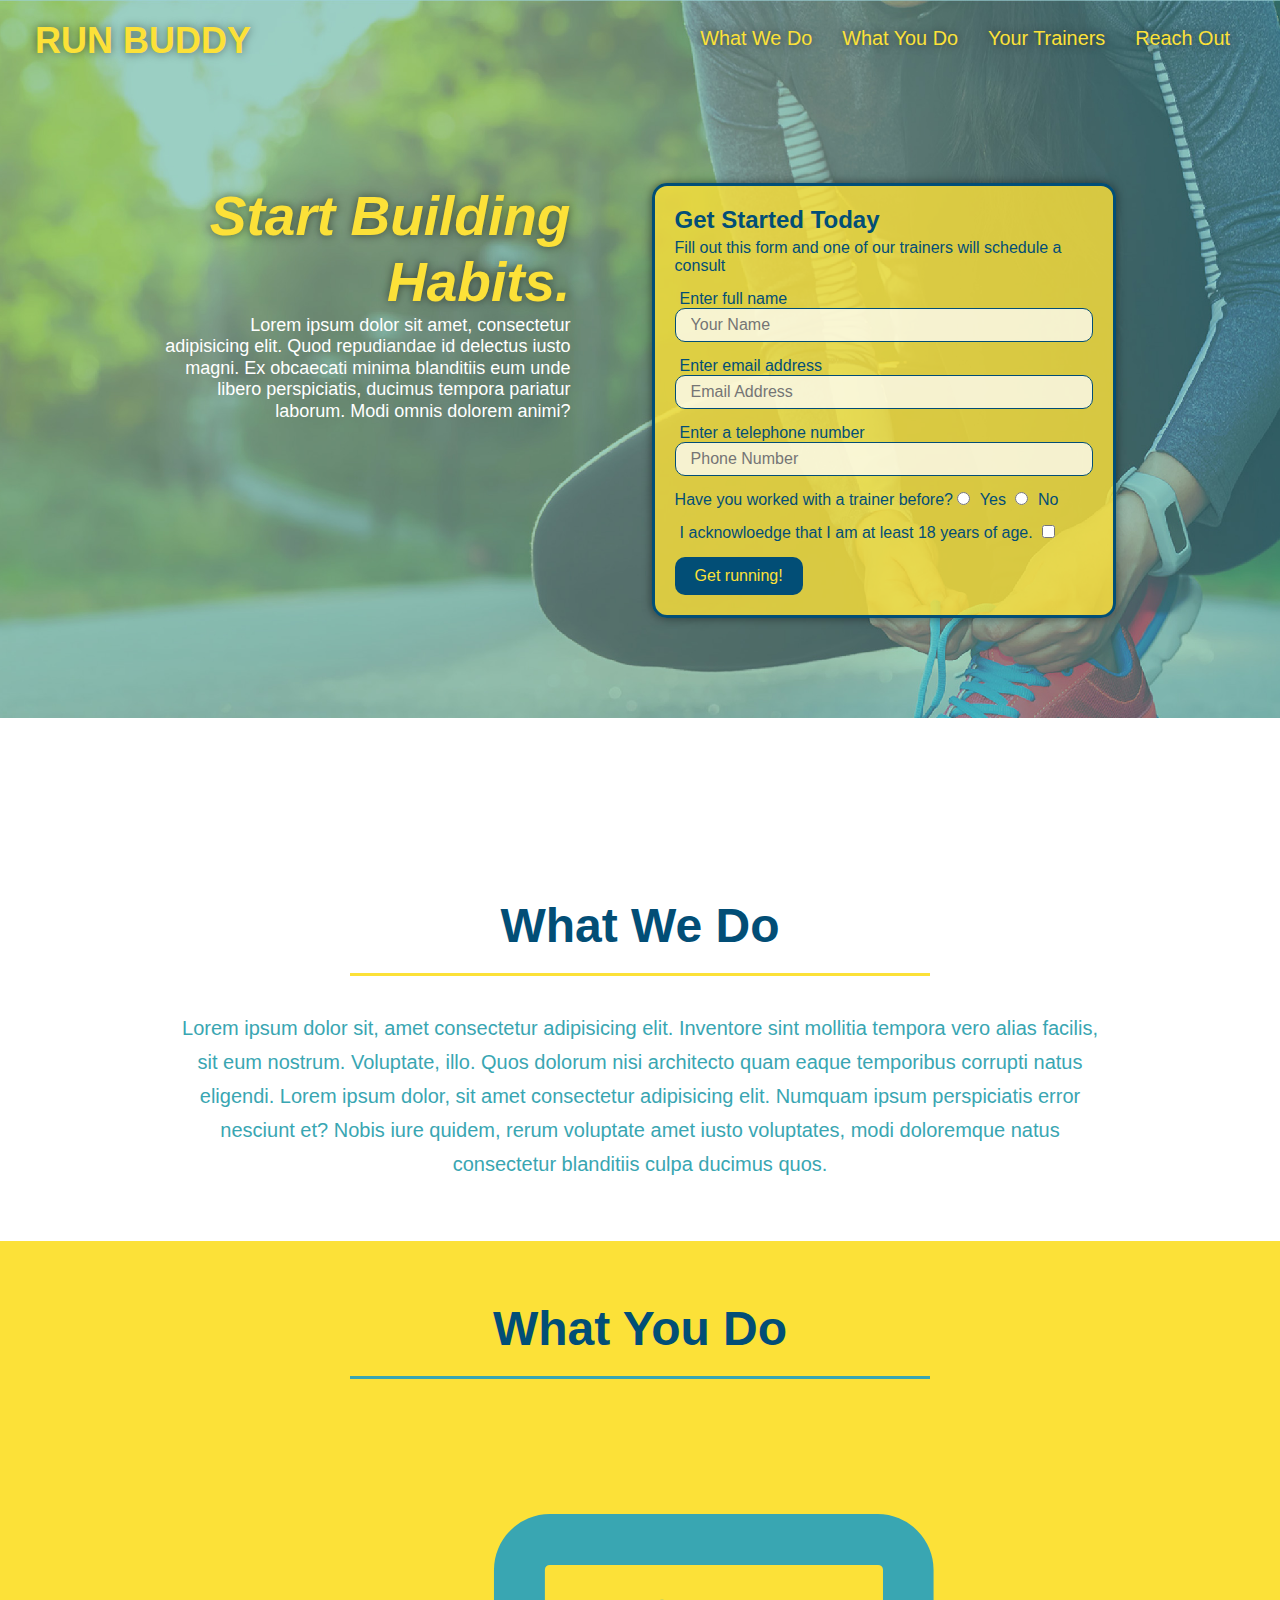
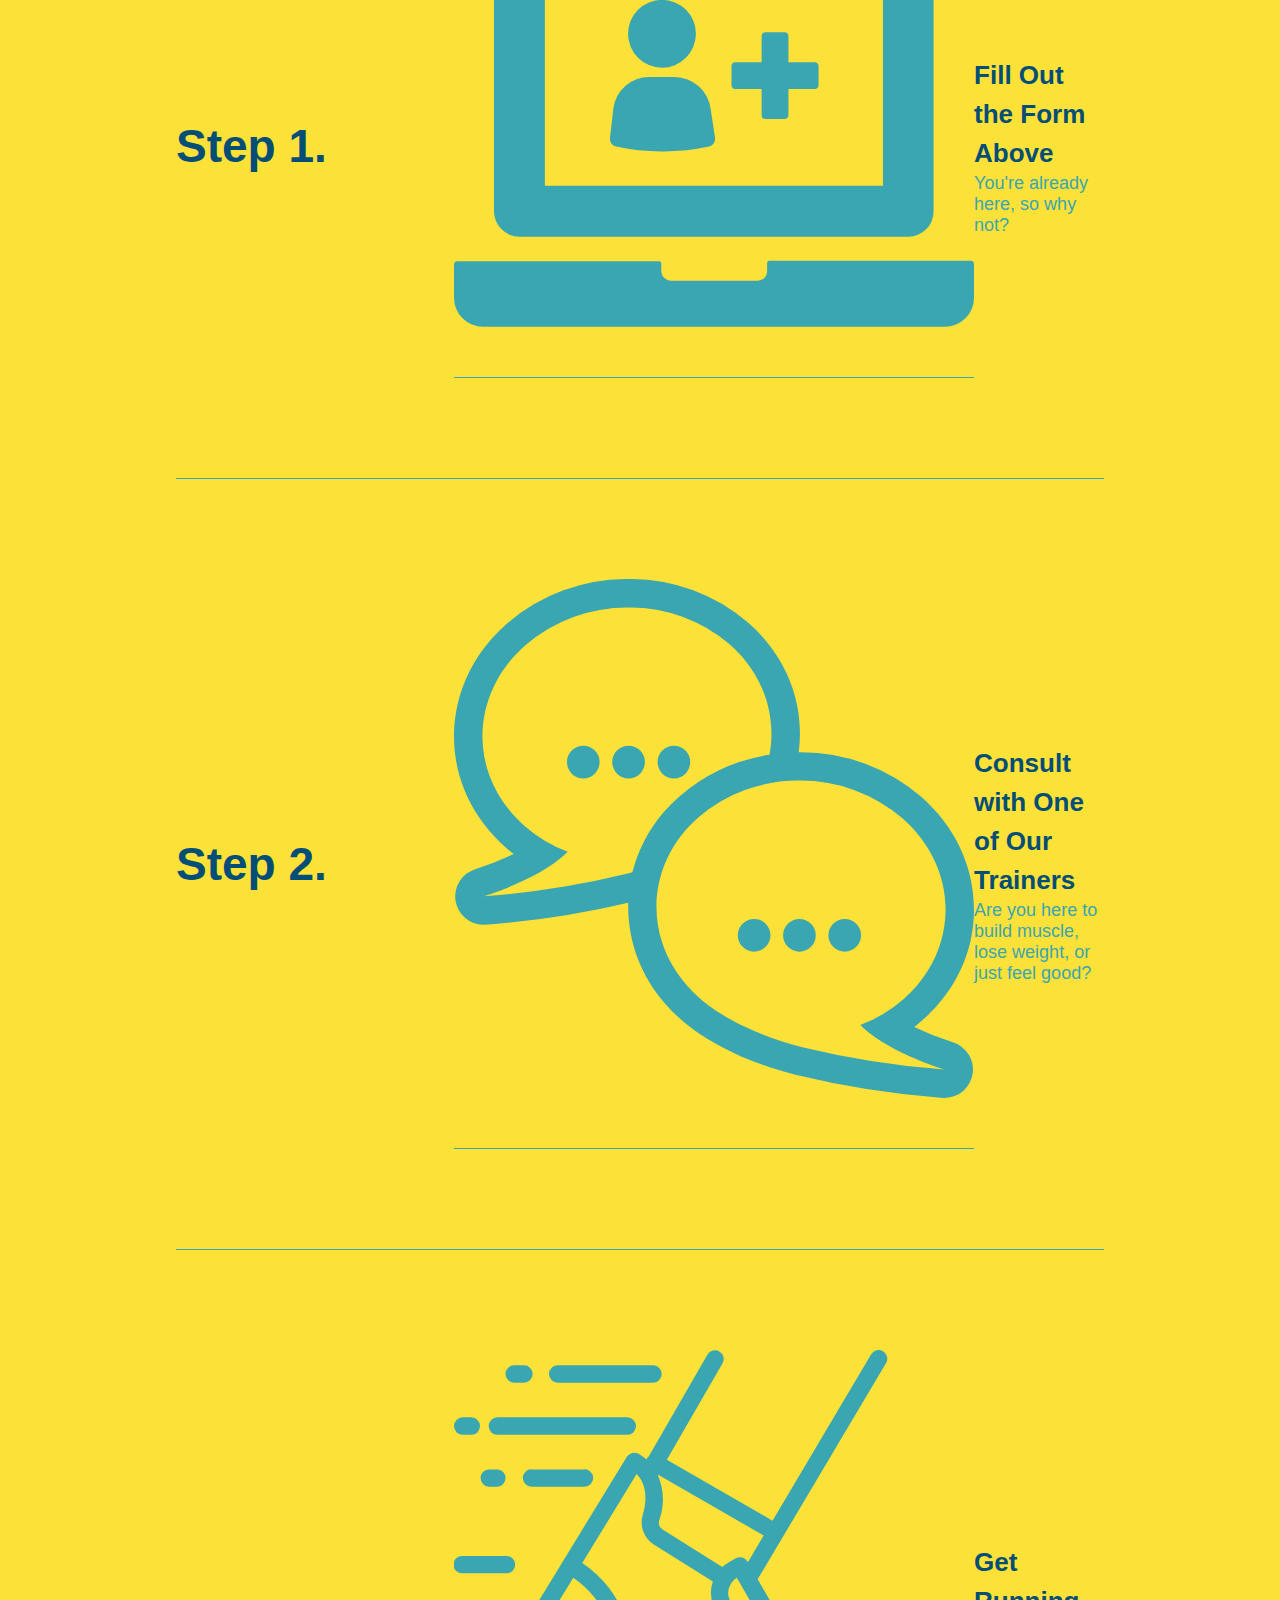
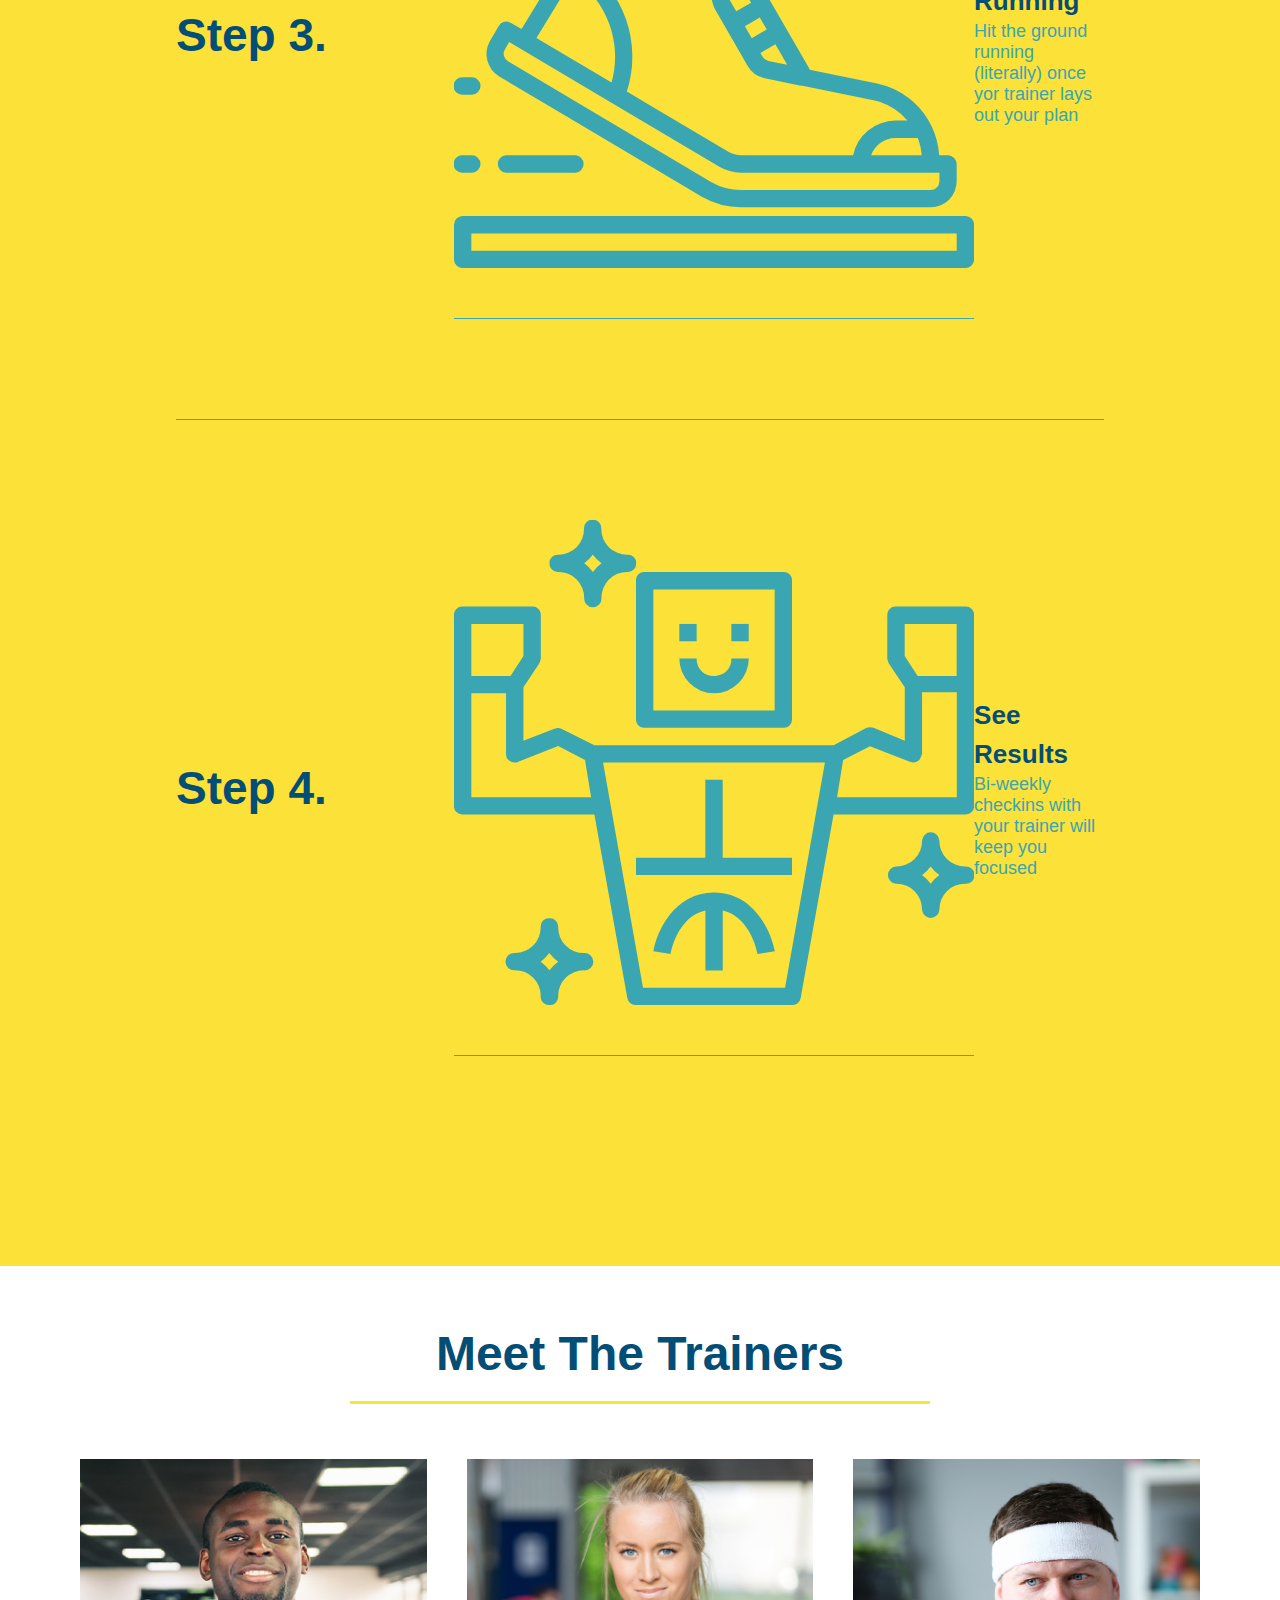
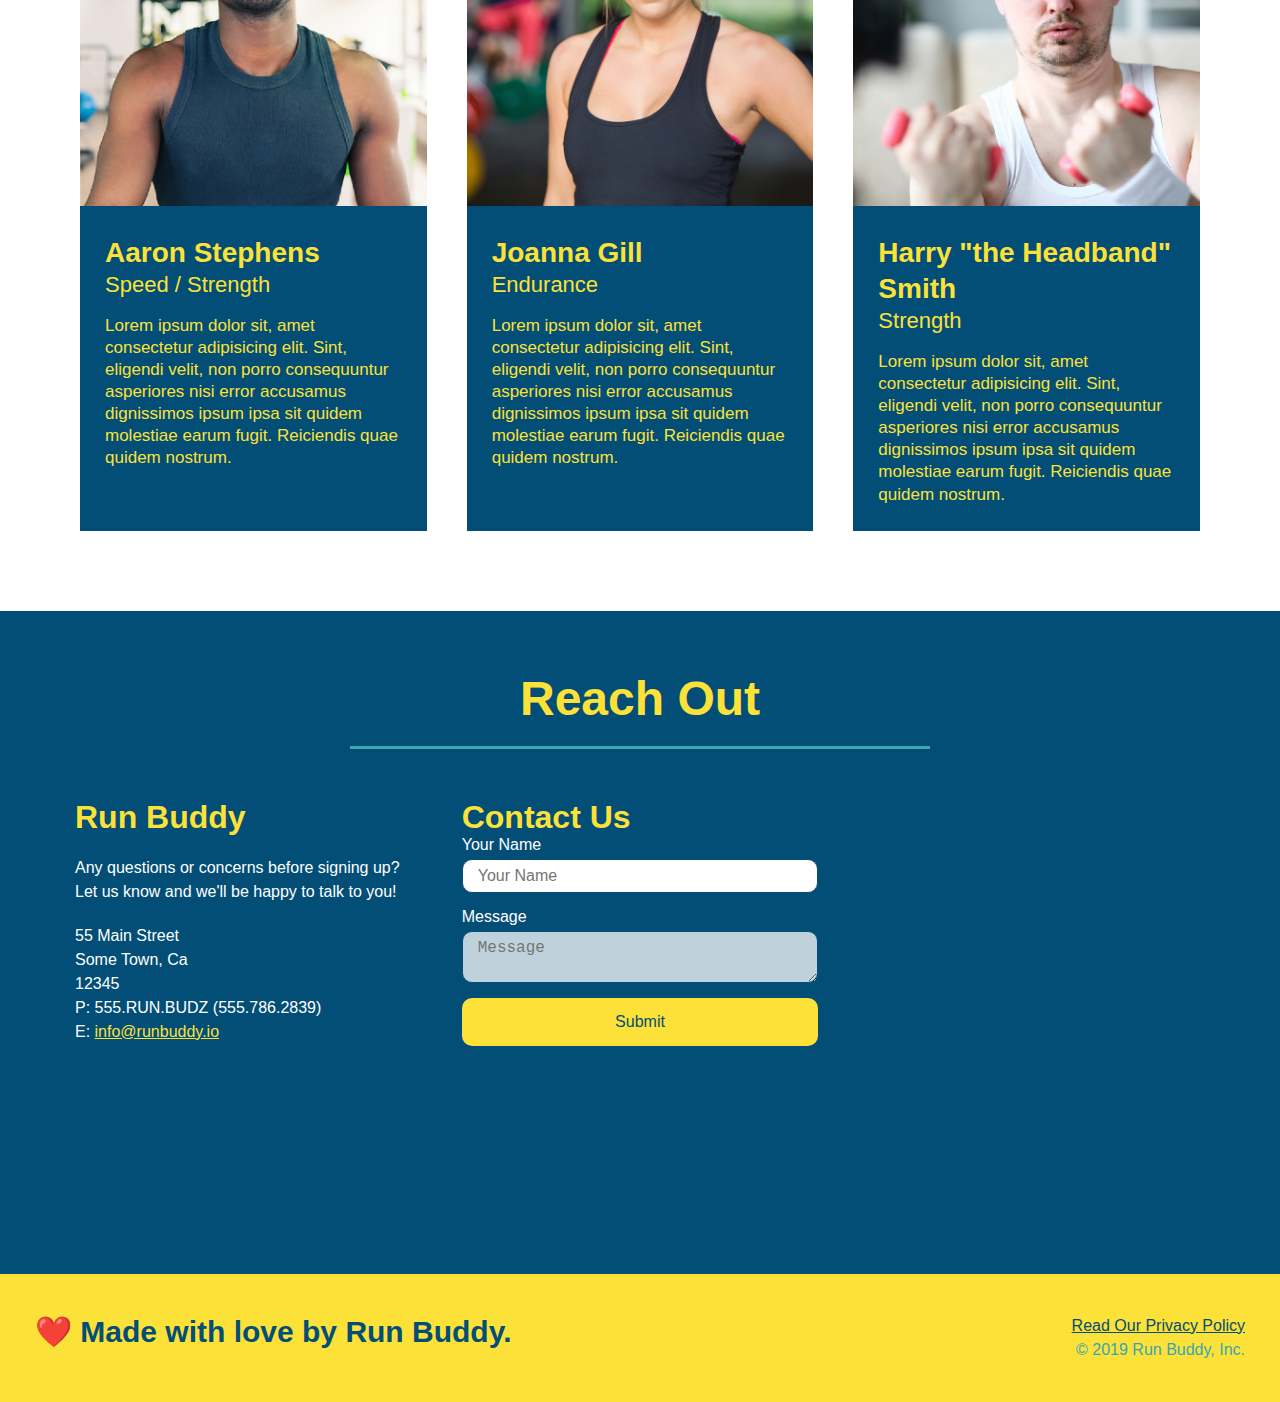
<file: index.html>
<!DOCTYPE html>

<html lang="en">

    <head>
        
        <meta charset="UTF-8" />

        <title>Run Buddy</title>

        <link rel="stylesheet" href="./assets/css/style.css">

        <meta name="viewport" content="width=device-width, initial-scale=1.0" />

    </head>

    <body>
        
        <!-- navigation -->

        <header>

            <h1>

                <a href="/">RUN BUDDY</a>

            </h1>

            <nav>

                <!-- unordered list -->

                <ul>

                    <!-- list item -->

                    <li>

                        <!-- anchor -->

                        <a href="#what-we-do">What We Do</a>

                    </li>

                    <!-- list item -->

                    <li>

                        <!-- anchor -->

                        <a href="#what-you-do">What You Do</a>

                    </li>

                    <!-- list item -->

                    <li>

                        <!-- anchor -->

                        <a href="#your-trainers">Your Trainers</a>

                    </li>

                    <!-- list item -->

                    <li>

                        <!-- anchor -->

                        <a href="#reach-out">Reach Out</a>

                    </li>

                </ul>

            </nav>

        </header>

        <!-- signup -->

        <section class="hero">

            <div class="hero-cta">

                <h2>Start Building Habits.</h2>

                <p>
                    
                    Lorem ipsum dolor sit amet, consectetur adipisicing elit. Quod repudiandae id delectus iusto magni. Ex obcaecati minima blanditiis eum unde libero perspiciatis, ducimus tempora pariatur laborum. Modi omnis dolorem animi?
                
                </p>

            </div>

            <div class="hero-form">

                <h3>Get Started Today</h3>

                <p>Fill out this form and one of our trainers will schedule a consult</p>

                <form>

                    <label for="name">Enter full name</label>

                    <input type="text" placeholder="Your Name" name="name" id="name" class="form-input" />


                    <label for="email">Enter email address</label>

                    <input type="email" placeholder="Email Address" name="email" id="email" class="form-input" />


                    <label for="phone">Enter a telephone number</label>

                    <input type="tel" placeholder="Phone Number" name="phone" id="phone" class="form-input" />

                    <p>

                        Have you worked with a trainer before?

                        <input type="radio" name="trainer-confirm" id="trainer-yes" />

                        <label for="trainer-yes">Yes</label>

                        <input type="radio" name="trainer-confirm" id="trainer-no" />

                        <label for="trainer-no">No</label>

                    </p>

                    <p>

                        <label for="check">

                            I acknowloedge that I am at least 18 years of age.

                        </label>    

                        <input type="checkbox" name="age-confirm" id="checkbox">

                    </p>

                    <button type="submit">

                        Get running!

                    </button>

                </form>

            </div>

        </section>

        <!-- hero/jumbotron -->

        <section>

        </section>

        <!-- "what we do" -->

        <section id="what-we-do" class="intro">

            <div class="flex-row">    

                <h2 class="section-title primary-border">What We Do</h2>

            </div>

            <div class="flex-row">

                <p>

                    Lorem ipsum dolor sit, amet consectetur adipisicing elit. Inventore sint mollitia tempora vero alias facilis, sit eum nostrum. Voluptate, illo. Quos dolorum nisi architecto quam eaque temporibus corrupti natus eligendi. Lorem ipsum dolor, sit amet consectetur adipisicing elit. Numquam ipsum perspiciatis error nesciunt et? Nobis iure quidem, rerum voluptate amet iusto voluptates, modi doloremque natus consectetur blanditiis culpa ducimus quos.

                </p>    

            </div>

        </section>

        <!-- "what you do" -->

        <section id="what-you-do" class="steps">

            <div class="flex-row">

            <h2 class="section-title secondary-border">What You Do</h2>

            </div>

            <div class="step">

                <h3>Step 1.</h3>

                <div class="step-info">

                    <div class="step img">

                        <img src="./assets/images/step-1.svg" alt="" />

                    </div>

                    <div class="step-text">

                        <h4>Fill Out the Form Above</h4>

                        <p>You're already here, so why not?</p>

                    </div>

                </div>

            </div>

            <div class="step">

                <h3>Step 2.</h3>

                <div class="step-info">

                    <div class="step img">

                        <img src="./assets/images/step-2.svg" alt="">

                    </div>

                    <div class="step-text">

                        <h4>Consult with One of Our Trainers</h4>

                        <p>Are you here to build muscle, lose weight, or just feel good?</p>

                    </div>

                </div>

            </div>

            <div class="step">

                <h3>Step 3.</h3>

                <div class="step-info">

                    <div class="step img">

                        <img src="./assets/images/step-3.svg" alt="">

                    </div>

                    <div class="step-text">

                        <h4>Get Running</h4>

                        <p>Hit the ground running (literally) once yor trainer lays out your plan</p>

                    </div>

                </div>

            </div>

            <div class="step">

                <h3>Step 4.</h3>

                <div class="step-info">

                    <div class="step img">

                        <img src="./assets/images/step-4.svg" alt="">

                    </div>

                    <div class="step-text">

                        <h4>See Results</h4>

                        <p>Bi-weekly checkins with your trainer will keep you focused</p>

                    </div>

                </div>

            </div>

        </section>

        <!-- "meet the trainers" -->

        <section id="your-trainers">

            <h2 class="section-title primary-border">
                
                Meet The Trainers
            
            </h2>

            <div class="trainers">

                <article class="trainer">

                    <img src="./assets/images/trainer-1.jpg" alt="Aaron Stephens in his workout clothes, ready to pump iron."/>

                    <div class="trainer-bio">

                        <h3 class="trainer-name">Aaron Stephens</h3>

                        <h4 class="trainer-role">Speed / Strength</h4>

                        <p>

                            Lorem ipsum dolor sit, amet consectetur adipisicing elit. Sint, eligendi velit, non porro consequuntur asperiores nisi error accusamus dignissimos ipsum ipsa sit quidem molestiae earum fugit. Reiciendis quae quidem nostrum.

                        </p>

                    </div>

                </article>

                <article class="trainer">

                    <img src="./assets/images/trainer-2.jpg" alt="Joanna Gill cooling off after a workout."/>

                    <div class="trainer-bio">

                        <h3 class="trainer-name">Joanna Gill</h3>

                        <h4 class="trainer-role">Endurance</h4>

                        <p>

                            Lorem ipsum dolor sit, amet consectetur adipisicing elit. Sint, eligendi velit, non porro consequuntur asperiores nisi error accusamus dignissimos ipsum ipsa sit quidem molestiae earum fugit. Reiciendis quae quidem nostrum.

                        </p>

                    </div>

                </article>

                <article class="trainer">

                    <img src="./assets/images/trainer-3.jpg" alt="Harry Smith wearing a headband and lifting comically small pink weights."/>

                    <div class="trainer-bio">

                        <h3 class="trainer-name">Harry "the Headband" Smith</h3>

                        <h4 class="trainer-role">Strength</h4>

                        <p>

                            Lorem ipsum dolor sit, amet consectetur adipisicing elit. Sint, eligendi velit, non porro consequuntur asperiores nisi error accusamus dignissimos ipsum ipsa sit quidem molestiae earum fugit. Reiciendis quae quidem nostrum.

                        </p>

                    </div>

                </article>

            </div>

        </section>

        <!-- "reach out" -->

        <section id="reach-out" class="contact">

            <h2 class="section-title secondary-border">Reach Out</h2>

            <div class="contact-info">

                <div>

                    <h3>Run Buddy</h3>
    
                    <p>
        
                        Any questions or concerns before signing up?
        
                        <br/>
        
                        Let us know and we'll be happy to talk to you!
        
                    </p>
        
                    <address>
        
                        55 Main Street <br/>
        
                        Some Town, Ca <br/>
        
                        12345 <br/>
        
                        P: 555.RUN.BUDZ (555.786.2839) <br/>
        
                        E: <a href="mailto:info@runbuddy.io">info@runbuddy.io</a>
                        
                    </address>
    
                </div>

                <div class="contact-form">

                    <h3>Contact Us</h3>

                    <form>

                        <label for="contact-name">Your Name</label>

                        <input type="text" id="contact-name" placeholder="Your Name" />


                        <label for="contact-message">Message</label>

                        <textarea id="contact-message" placeholder="Message"></textarea>


                        <button type="submit">Submit</button>

                    </form>

                </div>

                <iframe src="https://www.google.com/maps/embed?pb=!1m18!1m12!1m3!1d3229.3875423241802!2d-80.42175278391574!3d35.96194962213102!2m3!1f0!2f0!3f0!3m2!1i1024!2i768!4f13.1!3m3!1m2!1s0x8853bf2dc590c017%3A0x31475bdce4432f6!2s142%20Saddlebrook%20Dr%2C%20Bermuda%20Run%2C%20NC%2027006!5e0!3m2!1sen!2sus!4v1657650276777!5m2!1sen!2sus" 
               
                style="border:0;" 
               
                allowfullscreen="" 
                
                loading="lazy" 
               
                referrerpolicy="no-referrer-when-downgrade">

                </iframe>

            </div>

        </section>

        <!-- footer -->

        <footer>

            <h2><strong>❤️ Made with love by Run Buddy.</strong></h2>

            <div>

                <a href="./privacy-policy.html">Read Our Privacy Policy</a><br />
                &copy; 2019 Run Buddy, Inc.

            </div>

        </footer>

    </body>

</html>
</file>
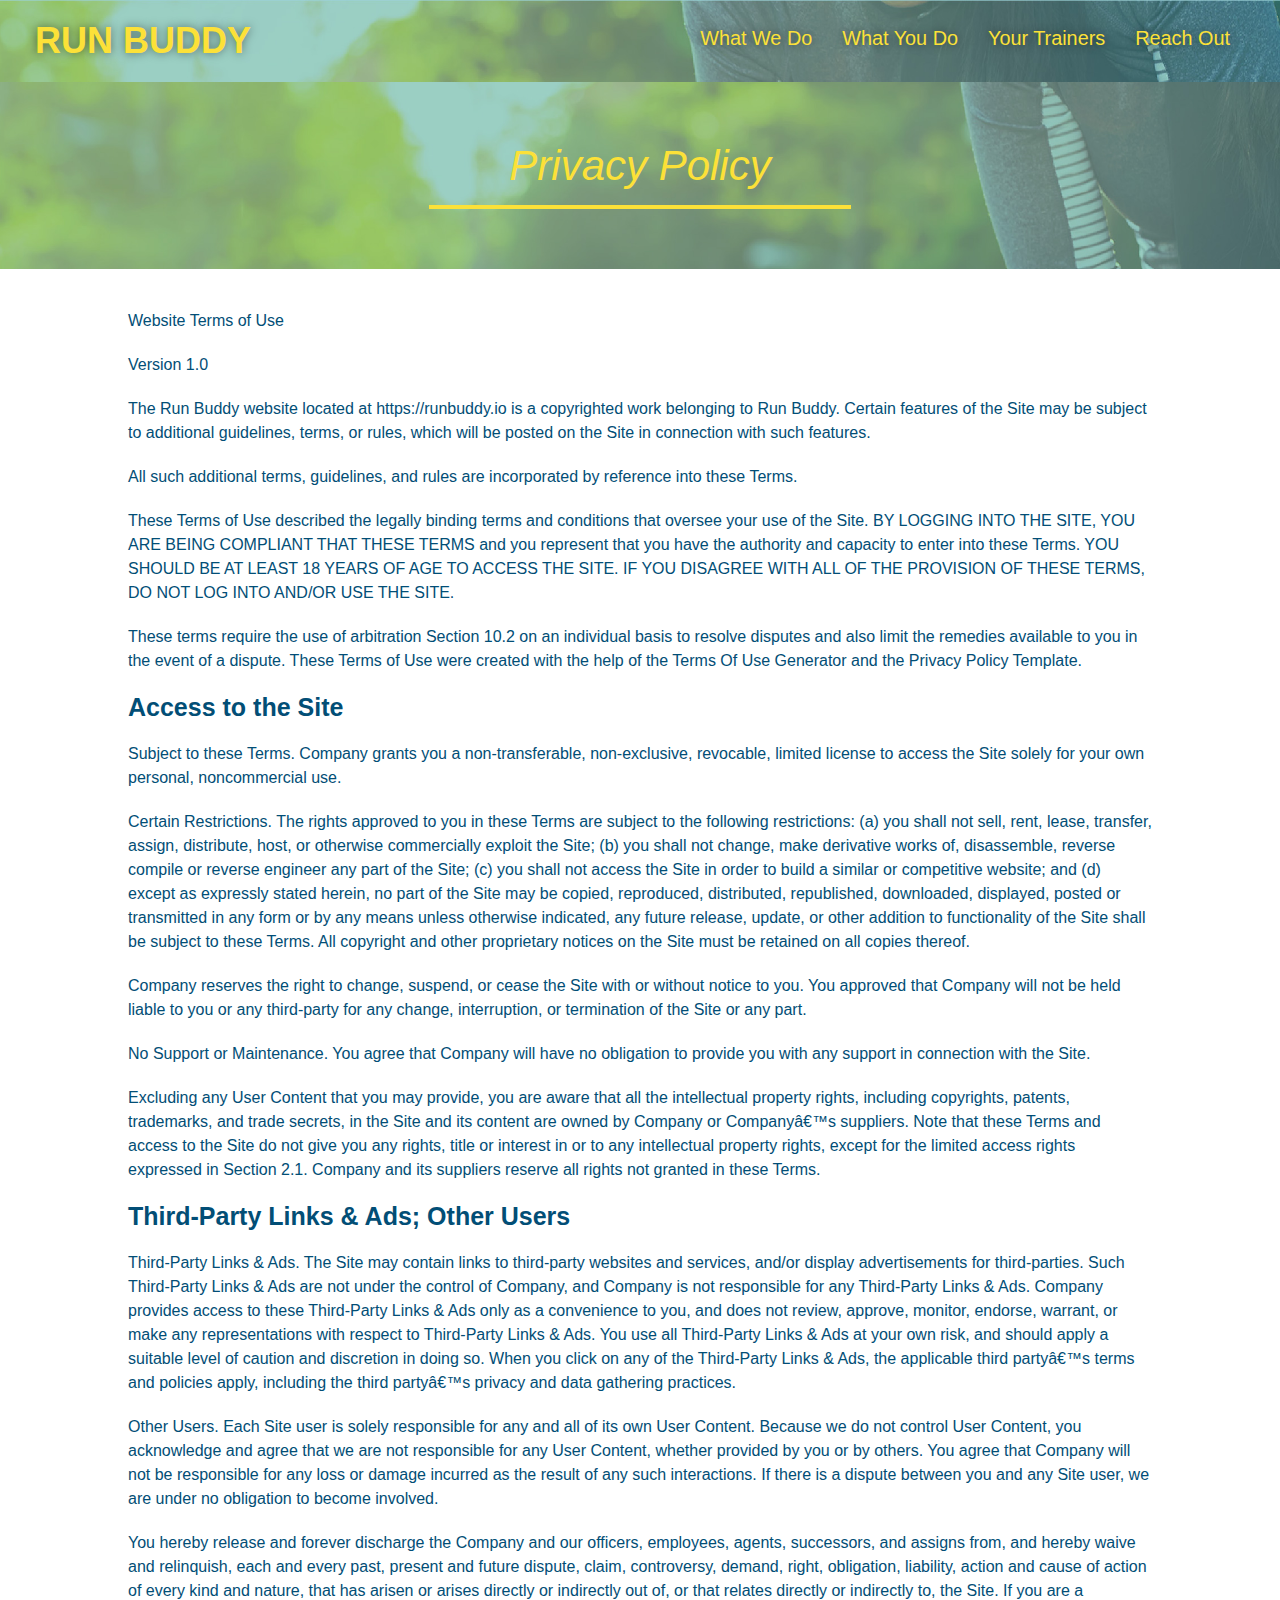
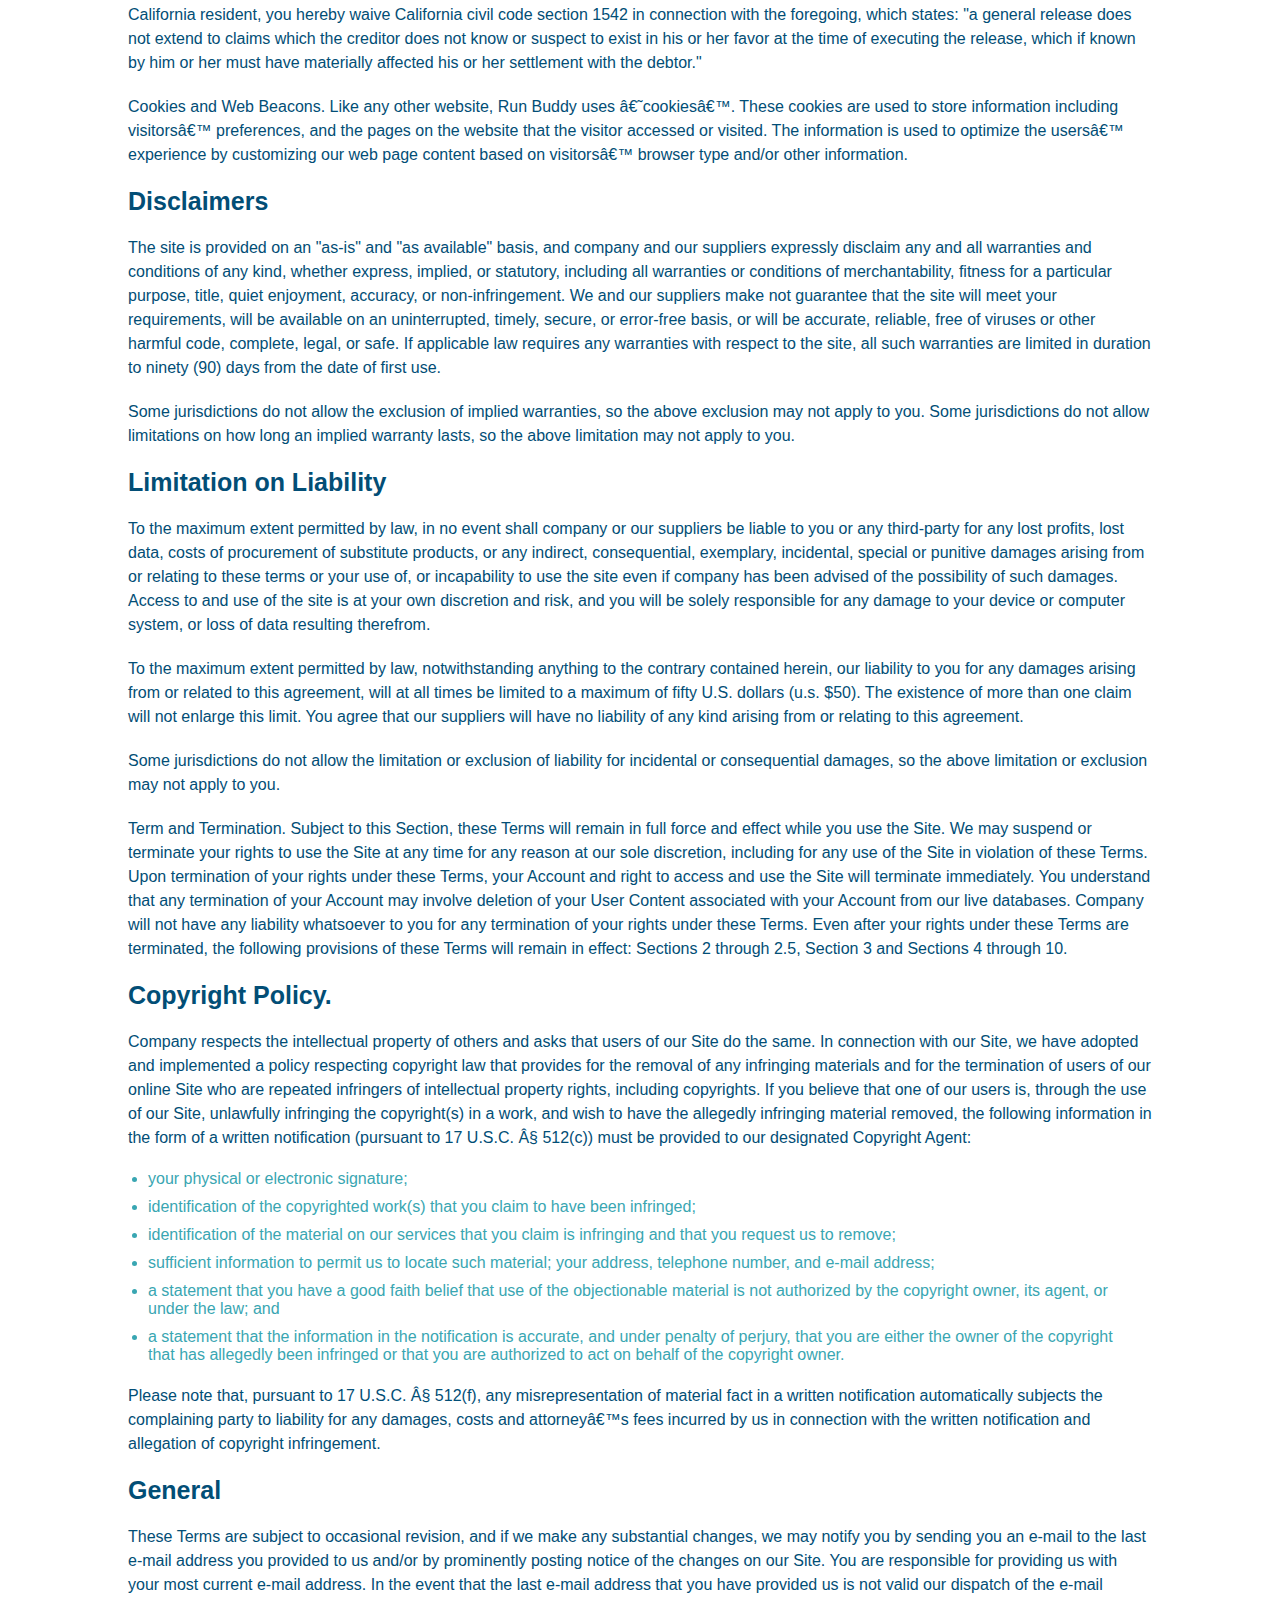
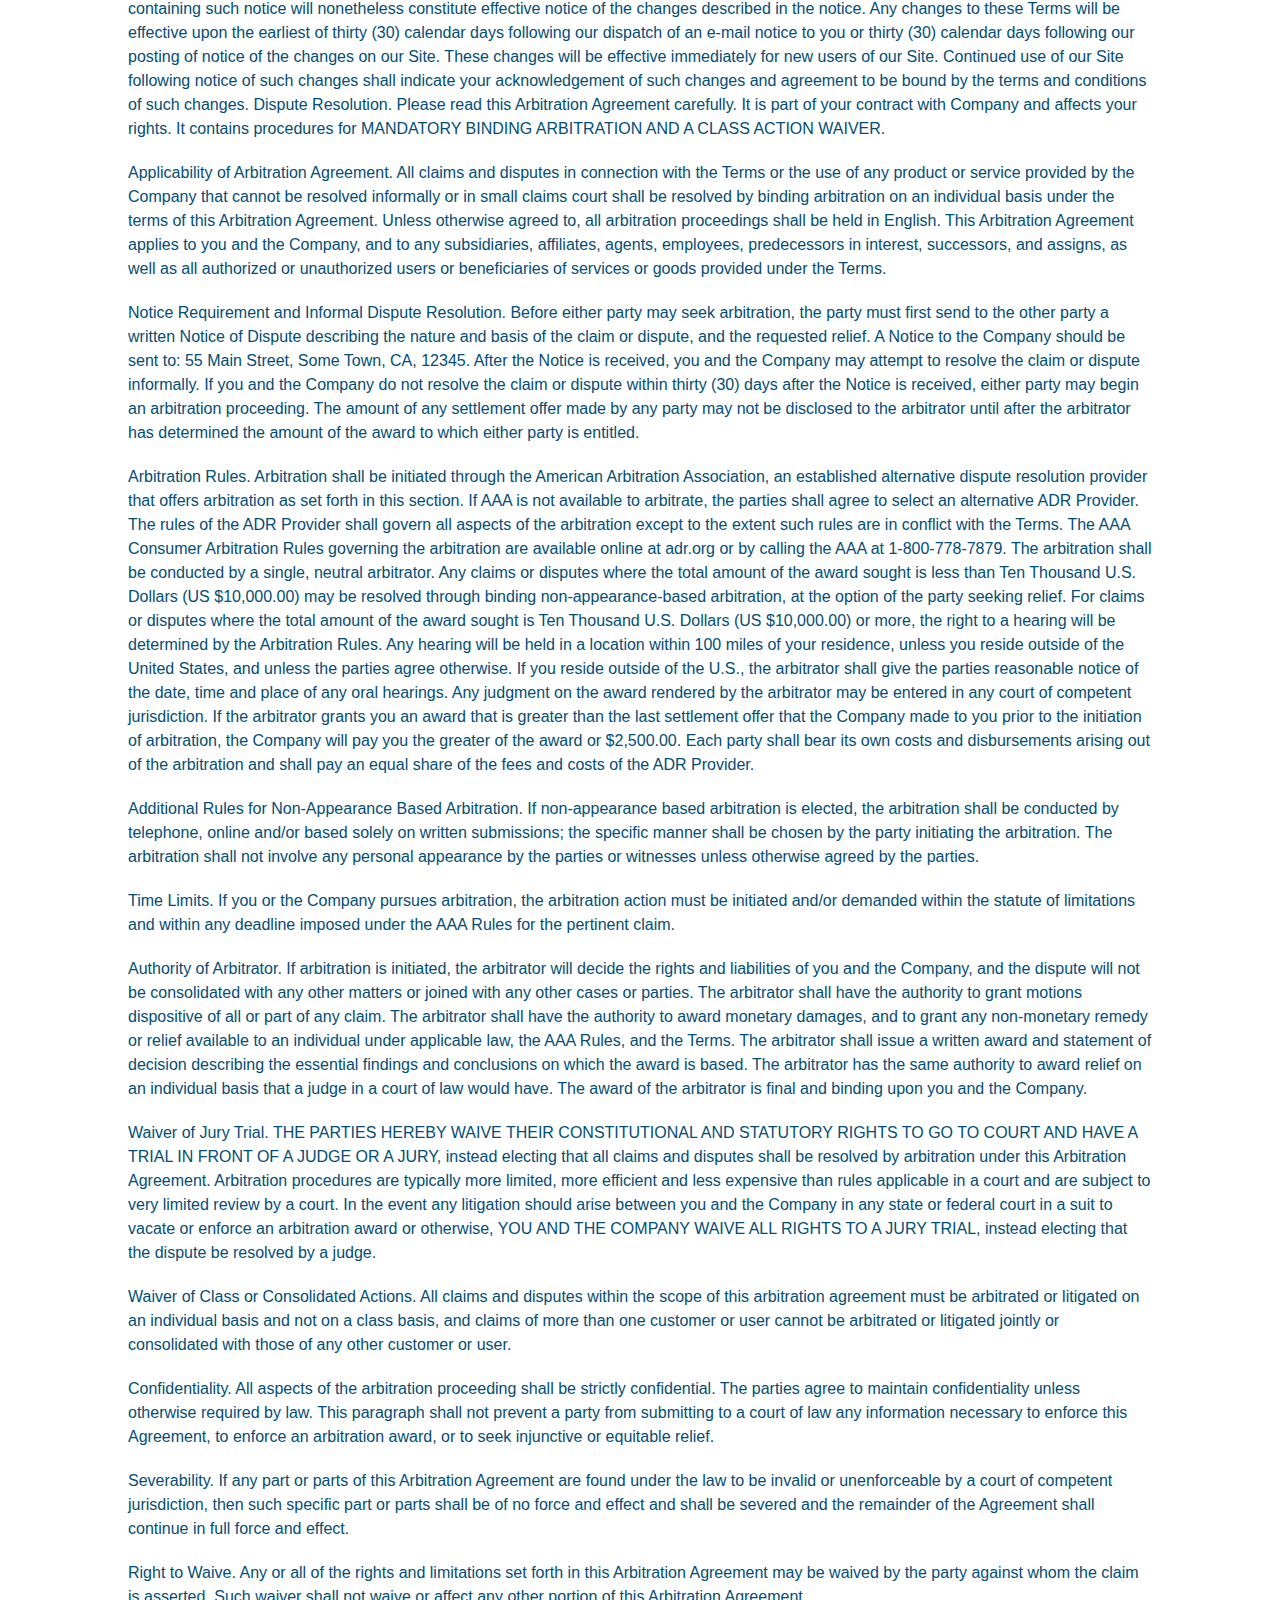
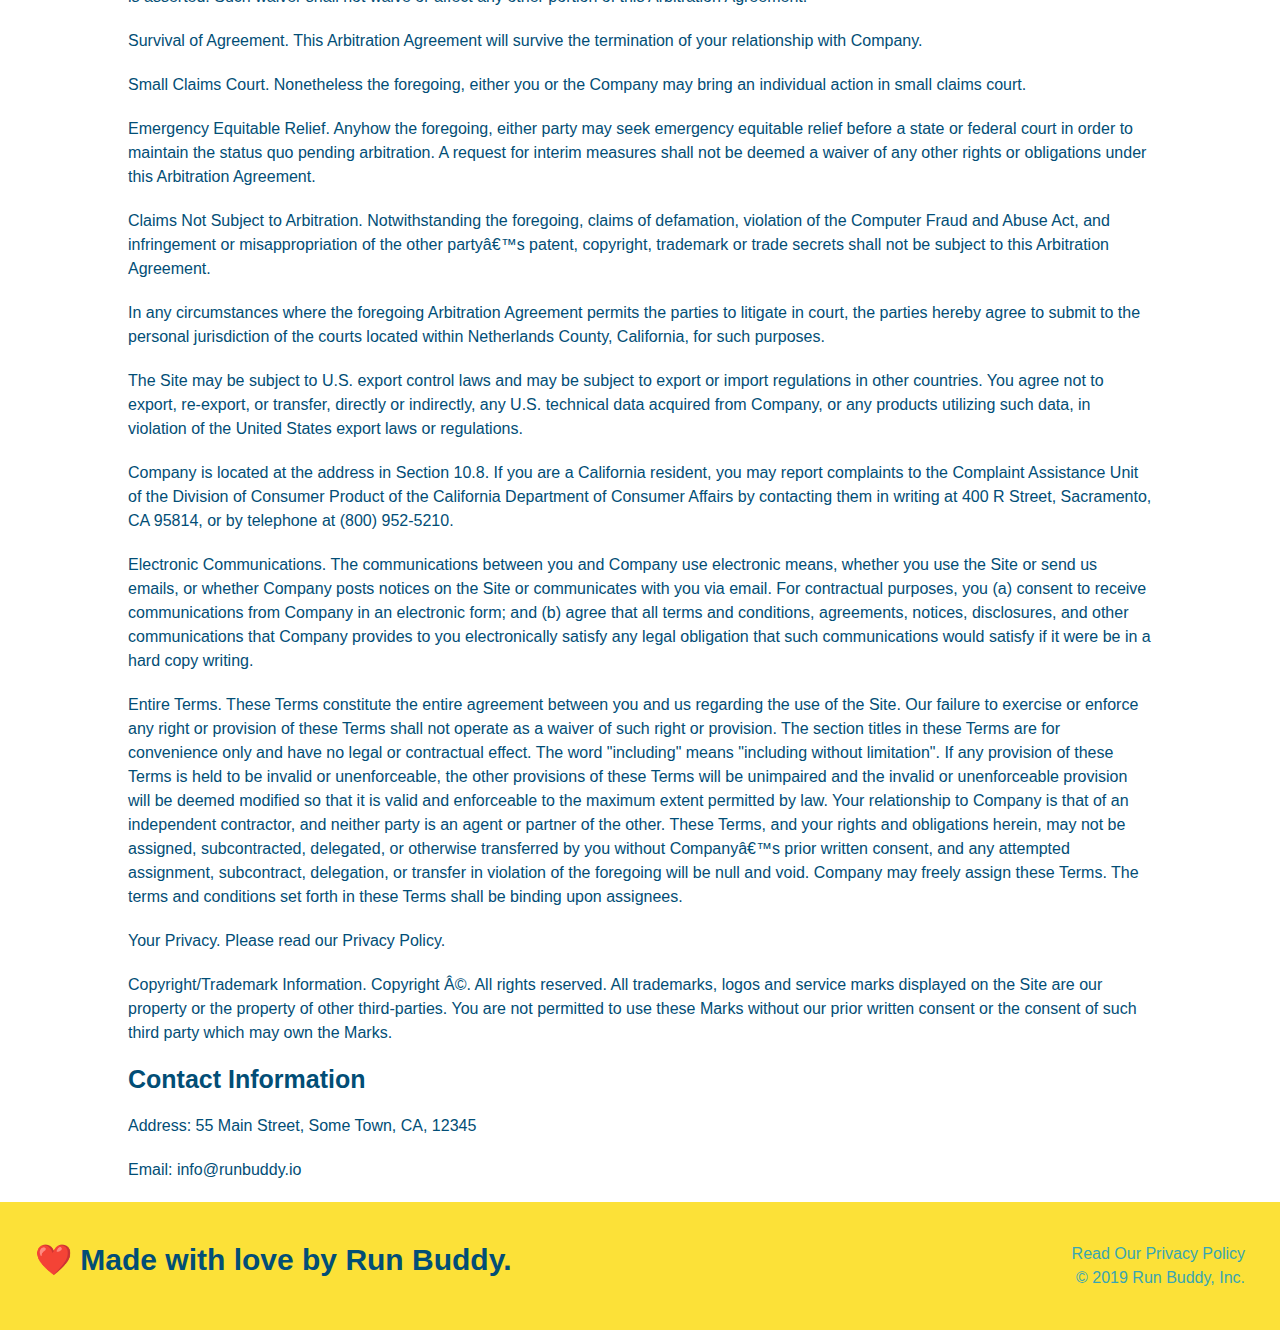
<file: privacy-policy.html>
<!DOCTYPE html>

<html lang="en">

    <head>

        <meta charset="UTF-8"/>

        <title>Privacy Policy - Run Buddy</title>

        <link rel="stylesheet" href="./assets/css/style.css">

        <link rel="stylesheet" href="./assets/css/secondary-style.css">

        <meta name="viewport" content="width=device-width, initial-scale=1.0" />

    </head>

    <body>

        <!-- navigation -->

        <header>

            <h1>
        
                <a href="/">RUN BUDDY</a>
    
            </h1>
        
            <nav>
        
                <!-- unordered list -->
        
                <ul>
        
                    <!-- list item -->
        
                    <li>
        
                        <!-- anchor -->
        
                        <a href="./index.html#what-we-do">What We Do</a>
        
                    </li>
        
                    <!-- list item -->
        
                    <li>
        
                        <!-- anchor -->
        
                        <a href="./index.html#what-you-do">What You Do</a>
        
                    </li>
        
                    <!-- list item -->
        
                    <li>
        
                        <!-- anchor -->
        
                        <a href="./index.html#your-trainers">Your Trainers</a>
        
                    </li>
        
                    <!-- list item -->
        
                    <li>
        
                        <!-- anchor -->
        
                        <a href="./index.html#reach-out">Reach Out</a>
    
                    </li>
        
                </ul>
        
            </nav>
        
        </header>

        <section class="hero">

            <h2 class="page-title">

                Privacy Policy

            </h2>

        </section>


        <article class="secondary-content">

            
            <p>
                Website Terms of Use
            </p>

            <p>
                Version 1.0
            </p>

            <p>
                The Run Buddy website located at https://runbuddy.io is a copyrighted work belonging to Run Buddy. Certain
                features of the Site may be subject to additional guidelines, terms, or rules, which will be posted on the Site
                in connection with such features.
            </p>

            <p>
                All such additional terms, guidelines, and rules are incorporated by reference into these Terms.
            </p>

            <p>
                These Terms of Use described the legally binding terms and conditions that oversee your use of the Site. BY
                LOGGING INTO THE SITE, YOU ARE BEING COMPLIANT THAT THESE TERMS and you represent that you have the authority
                and capacity to enter into these Terms. YOU SHOULD BE AT LEAST 18 YEARS OF AGE TO ACCESS THE SITE. IF YOU
                DISAGREE WITH ALL OF THE PROVISION OF THESE TERMS, DO NOT LOG INTO AND/OR USE THE SITE.
            </p>

            <p>
                These terms require the use of arbitration Section 10.2 on an individual basis to resolve disputes and also
                limit the remedies available to you in the event of a dispute. These Terms of Use were created with the help of
                the Terms Of Use Generator and the Privacy Policy Template.
            </p>

            <h3>
                Access to the Site
            </h3>

            <p>
                Subject to these Terms. Company grants you a non-transferable, non-exclusive, revocable, limited license to
                access the Site solely for your own personal, noncommercial use.
            </p>

            <p>
                Certain Restrictions. The rights approved to you in these Terms are subject to the following restrictions: (a)
                you shall not sell, rent, lease, transfer, assign, distribute, host, or otherwise commercially exploit the Site;
                (b) you shall not change, make derivative works of, disassemble, reverse compile or reverse engineer any part of
                the Site; (c) you shall not access the Site in order to build a similar or competitive website; and (d) except
                as expressly stated herein, no part of the Site may be copied, reproduced, distributed, republished, downloaded,
                displayed, posted or transmitted in any form or by any means unless otherwise indicated, any future release,
                update, or other addition to functionality of the Site shall be subject to these Terms. All copyright and other
                proprietary notices on the Site must be retained on all copies thereof.
            </p>

            <p>
                Company reserves the right to change, suspend, or cease the Site with or without notice to you. You approved
                that Company will not be held liable to you or any third-party for any change, interruption, or termination of
                the Site or any part.
            </p>

            <p>
                No Support or Maintenance. You agree that Company will have no obligation to provide you with any support in
                connection with the Site.
            </p>

            <p>
                Excluding any User Content that you may provide, you are aware that all the intellectual property rights,
                including copyrights, patents, trademarks, and trade secrets, in the Site and its content are owned by Company
                or Companyâ€™s suppliers. Note that these Terms and access to the Site do not give you any rights, title or
                interest in or to any intellectual property rights, except for the limited access rights expressed in Section
                2.1. Company and its suppliers reserve all rights not granted in these Terms.
            </p>

            <h3>
                Third-Party Links & Ads; Other Users
            </h3>

            <p>
                Third-Party Links & Ads. The Site may contain links to third-party websites and services, and/or display
                advertisements for third-parties. Such Third-Party Links & Ads are not under the control of Company, and Company
                is not responsible for any Third-Party Links & Ads. Company provides access to these Third-Party Links & Ads
                only as a convenience to you, and does not review, approve, monitor, endorse, warrant, or make any
                representations with respect to Third-Party Links & Ads. You use all Third-Party Links & Ads at your own risk,
                and should apply a suitable level of caution and discretion in doing so. When you click on any of the
                Third-Party Links & Ads, the applicable third partyâ€™s terms and policies apply, including the third partyâ€™s
                privacy and data gathering practices.
            </p>

            <p>
                Other Users. Each Site user is solely responsible for any and all of its own User Content. Because we do not
                control User Content, you acknowledge and agree that we are not responsible for any User Content, whether
                provided by you or by others. You agree that Company will not be responsible for any loss or damage incurred as
                the result of any such interactions. If there is a dispute between you and any Site user, we are under no
                obligation to become involved.
            </p>

            <p>
                You hereby release and forever discharge the Company and our officers, employees, agents, successors, and
                assigns from, and hereby waive and relinquish, each and every past, present and future dispute, claim,
                controversy, demand, right, obligation, liability, action and cause of action of every kind and nature, that has
                arisen or arises directly or indirectly out of, or that relates directly or indirectly to, the Site. If you are
                a California resident, you hereby waive California civil code section 1542 in connection with the foregoing,
                which states: "a general release does not extend to claims which the creditor does not know or suspect to exist
                in his or her favor at the time of executing the release, which if known by him or her must have materially
                affected his or her settlement with the debtor."
            </p>

            <p>
                Cookies and Web Beacons. Like any other website, Run Buddy uses â€˜cookiesâ€™. These cookies are used to store
                information including visitorsâ€™ preferences, and the pages on the website that the visitor accessed or visited.
                The information is used to optimize the usersâ€™ experience by customizing our web page content based on visitorsâ€™
                browser type and/or other information.
            </p>

            <h3>
                Disclaimers
            </h3>

            <p>
                The site is provided on an "as-is" and "as available" basis, and company and our suppliers expressly disclaim
                any and all warranties and conditions of any kind, whether express, implied, or statutory, including all
                warranties or conditions of merchantability, fitness for a particular purpose, title, quiet enjoyment, accuracy,
                or non-infringement. We and our suppliers make not guarantee that the site will meet your requirements, will be
                available on an uninterrupted, timely, secure, or error-free basis, or will be accurate, reliable, free of
                viruses or other harmful code, complete, legal, or safe. If applicable law requires any warranties with respect
                to the site, all such warranties are limited in duration to ninety (90) days from the date of first use.
            </p>

            <p>
                Some jurisdictions do not allow the exclusion of implied warranties, so the above exclusion may not apply to
                you. Some jurisdictions do not allow limitations on how long an implied warranty lasts, so the above limitation
                may not apply to you.
            </p>

            <h3>
                Limitation on Liability
            </h3>

            <p>
                To the maximum extent permitted by law, in no event shall company or our suppliers be liable to you or any
                third-party for any lost profits, lost data, costs of procurement of substitute products, or any indirect,
                consequential, exemplary, incidental, special or punitive damages arising from or relating to these terms or
                your use of, or incapability to use the site even if company has been advised of the possibility of such
                damages. Access to and use of the site is at your own discretion and risk, and you will be solely responsible
                for any damage to your device or computer system, or loss of data resulting therefrom.
            </p>

            <p>
                To the maximum extent permitted by law, notwithstanding anything to the contrary contained herein, our liability
                to you for any damages arising from or related to this agreement, will at all times be limited to a maximum of
                fifty U.S. dollars (u.s. $50). The existence of more than one claim will not enlarge this limit. You agree that
                our suppliers will have no liability of any kind arising from or relating to this agreement.
            </p>

            <p>
                Some jurisdictions do not allow the limitation or exclusion of liability for incidental or consequential
                damages, so the above limitation or exclusion may not apply to you.
            </p>

            <p>
                Term and Termination. Subject to this Section, these Terms will remain in full force and effect while you use
                the Site. We may suspend or terminate your rights to use the Site at any time for any reason at our sole
                discretion, including for any use of the Site in violation of these Terms. Upon termination of your rights under
                these Terms, your Account and right to access and use the Site will terminate immediately. You understand that
                any termination of your Account may involve deletion of your User Content associated with your Account from our
                live databases. Company will not have any liability whatsoever to you for any termination of your rights under
                these Terms. Even after your rights under these Terms are terminated, the following provisions of these Terms
                will remain in effect: Sections 2 through 2.5, Section 3 and Sections 4 through 10.
            </p>

            <h3>
                Copyright Policy.
            </h3>

            <p>
                Company respects the intellectual property of others and asks that users of our Site do the same. In connection
                with our Site, we have adopted and implemented a policy respecting copyright law that provides for the removal
                of any infringing materials and for the termination of users of our online Site who are repeated infringers of
                intellectual property rights, including copyrights. If you believe that one of our users is, through the use of
                our Site, unlawfully infringing the copyright(s) in a work, and wish to have the allegedly infringing material
                removed, the following information in the form of a written notification (pursuant to 17 U.S.C. Â§ 512(c)) must
                be provided to our designated Copyright Agent:
            </p>

            <ul>
                <li>
                your physical or electronic signature;
                </li>
                <li>
                identification of the copyrighted work(s) that you claim to have been infringed;
                </li>
                <li>
                identification of the material on our services that you claim is infringing and that you request us to remove;
                </li>
                <li>
                sufficient information to permit us to locate such material; your address, telephone number, and e-mail
                address;
                </li>
                <li>
                a statement that you have a good faith belief that use of the objectionable material is not authorized by the
                copyright owner, its agent, or under the law; and
                </li>
                <li>
                a statement that the information in the notification is accurate, and under penalty of perjury, that you are
                either the owner of the copyright that has allegedly been infringed or that you are authorized to act on
                behalf of the copyright owner.
                </li>
            </ul>

            <p>
                Please note that, pursuant to 17 U.S.C. Â§ 512(f), any misrepresentation of material fact in a written
                notification automatically subjects the complaining party to liability for any damages, costs and attorneyâ€™s
                fees incurred by us in connection with the written notification and allegation of copyright infringement.
            </p>

            <h3>
                General
            </h3>

            <p>
                These Terms are subject to occasional revision, and if we make any substantial changes, we may notify you by
                sending you an e-mail to the last e-mail address you provided to us and/or by prominently posting notice of the
                changes on our Site. You are responsible for providing us with your most current e-mail address. In the event
                that the last e-mail address that you have provided us is not valid our dispatch of the e-mail containing such
                notice will nonetheless constitute effective notice of the changes described in the notice. Any changes to these
                Terms will be effective upon the earliest of thirty (30) calendar days following our dispatch of an e-mail
                notice to you or thirty (30) calendar days following our posting of notice of the changes on our Site. These
                changes will be effective immediately for new users of our Site. Continued use of our Site following notice of
                such changes shall indicate your acknowledgement of such changes and agreement to be bound by the terms and
                conditions of such changes. Dispute Resolution. Please read this Arbitration Agreement carefully. It is part of
                your contract with Company and affects your rights. It contains procedures for MANDATORY BINDING ARBITRATION AND
                A CLASS ACTION WAIVER.
            </p>

            <p>
                Applicability of Arbitration Agreement. All claims and disputes in connection with the Terms or the use of any
                product or service provided by the Company that cannot be resolved informally or in small claims court shall be
                resolved by binding arbitration on an individual basis under the terms of this Arbitration Agreement. Unless
                otherwise agreed to, all arbitration proceedings shall be held in English. This Arbitration Agreement applies to
                you and the Company, and to any subsidiaries, affiliates, agents, employees, predecessors in interest,
                successors, and assigns, as well as all authorized or unauthorized users or beneficiaries of services or goods
                provided under the Terms.
            </p>

            <p>
                Notice Requirement and Informal Dispute Resolution. Before either party may seek arbitration, the party must
                first send to the other party a written Notice of Dispute describing the nature and basis of the claim or
                dispute, and the requested relief. A Notice to the Company should be sent to: 55 Main Street, Some Town, CA,
                12345. After the Notice is received, you and the Company may attempt to resolve the claim or dispute informally.
                If you and the Company do not resolve the claim or dispute within thirty (30) days after the Notice is received,
                either party may begin an arbitration proceeding. The amount of any settlement offer made by any party may not
                be disclosed to the arbitrator until after the arbitrator has determined the amount of the award to which either
                party is entitled.
            </p>

            <p>
                Arbitration Rules. Arbitration shall be initiated through the American Arbitration Association, an established
                alternative dispute resolution provider that offers arbitration as set forth in this section. If AAA is not
                available to arbitrate, the parties shall agree to select an alternative ADR Provider. The rules of the ADR
                Provider shall govern all aspects of the arbitration except to the extent such rules are in conflict with the
                Terms. The AAA Consumer Arbitration Rules governing the arbitration are available online at adr.org or by
                calling the AAA at 1-800-778-7879. The arbitration shall be conducted by a single, neutral arbitrator. Any
                claims or disputes where the total amount of the award sought is less than Ten Thousand U.S. Dollars (US
                $10,000.00) may be resolved through binding non-appearance-based arbitration, at the option of the party seeking
                relief. For claims or disputes where the total amount of the award sought is Ten Thousand U.S. Dollars (US
                $10,000.00) or more, the right to a hearing will be determined by the Arbitration Rules. Any hearing will be
                held in a location within 100 miles of your residence, unless you reside outside of the United States, and
                unless the parties agree otherwise. If you reside outside of the U.S., the arbitrator shall give the parties
                reasonable notice of the date, time and place of any oral hearings. Any judgment on the award rendered by the
                arbitrator may be entered in any court of competent jurisdiction. If the arbitrator grants you an award that is
                greater than the last settlement offer that the Company made to you prior to the initiation of arbitration, the
                Company will pay you the greater of the award or $2,500.00. Each party shall bear its own costs and
                disbursements arising out of the arbitration and shall pay an equal share of the fees and costs of the ADR
                Provider.
            </p>

            <p>
                Additional Rules for Non-Appearance Based Arbitration. If non-appearance based arbitration is elected, the
                arbitration shall be conducted by telephone, online and/or based solely on written submissions; the specific
                manner shall be chosen by the party initiating the arbitration. The arbitration shall not involve any personal
                appearance by the parties or witnesses unless otherwise agreed by the parties.
            </p>

            <p>
                Time Limits. If you or the Company pursues arbitration, the arbitration action must be initiated and/or demanded
                within the statute of limitations and within any deadline imposed under the AAA Rules for the pertinent claim.
            </p>

            <p>
                Authority of Arbitrator. If arbitration is initiated, the arbitrator will decide the rights and liabilities of
                you and the Company, and the dispute will not be consolidated with any other matters or joined with any other
                cases or parties. The arbitrator shall have the authority to grant motions dispositive of all or part of any
                claim. The arbitrator shall have the authority to award monetary damages, and to grant any non-monetary remedy
                or relief available to an individual under applicable law, the AAA Rules, and the Terms. The arbitrator shall
                issue a written award and statement of decision describing the essential findings and conclusions on which the
                award is based. The arbitrator has the same authority to award relief on an individual basis that a judge in a
                court of law would have. The award of the arbitrator is final and binding upon you and the Company.
            </p>

            <p>
                Waiver of Jury Trial. THE PARTIES HEREBY WAIVE THEIR CONSTITUTIONAL AND STATUTORY RIGHTS TO GO TO COURT AND HAVE
                A TRIAL IN FRONT OF A JUDGE OR A JURY, instead electing that all claims and disputes shall be resolved by
                arbitration under this Arbitration Agreement. Arbitration procedures are typically more limited, more efficient
                and less expensive than rules applicable in a court and are subject to very limited review by a court. In the
                event any litigation should arise between you and the Company in any state or federal court in a suit to vacate
                or enforce an arbitration award or otherwise, YOU AND THE COMPANY WAIVE ALL RIGHTS TO A JURY TRIAL, instead
                electing that the dispute be resolved by a judge.
            </p>

            <p>
                Waiver of Class or Consolidated Actions. All claims and disputes within the scope of this arbitration agreement
                must be arbitrated or litigated on an individual basis and not on a class basis, and claims of more than one
                customer or user cannot be arbitrated or litigated jointly or consolidated with those of any other customer or
                user.
            </p>

            <p>
                Confidentiality. All aspects of the arbitration proceeding shall be strictly confidential. The parties agree to
                maintain confidentiality unless otherwise required by law. This paragraph shall not prevent a party from
                submitting to a court of law any information necessary to enforce this Agreement, to enforce an arbitration
                award, or to seek injunctive or equitable relief.
            </p>

            <p>
                Severability. If any part or parts of this Arbitration Agreement are found under the law to be invalid or
                unenforceable by a court of competent jurisdiction, then such specific part or parts shall be of no force and
                effect and shall be severed and the remainder of the Agreement shall continue in full force and effect.
            </p>

            <p>
                Right to Waive. Any or all of the rights and limitations set forth in this Arbitration Agreement may be waived
                by the party against whom the claim is asserted. Such waiver shall not waive or affect any other portion of this
                Arbitration Agreement.
            </p>

            <p>
                Survival of Agreement. This Arbitration Agreement will survive the termination of your relationship with
                Company.
            </p>

            <p>
                Small Claims Court. Nonetheless the foregoing, either you or the Company may bring an individual action in small
                claims court.
            </p>

            <p>
                Emergency Equitable Relief. Anyhow the foregoing, either party may seek emergency equitable relief before a
                state or federal court in order to maintain the status quo pending arbitration. A request for interim measures
                shall not be deemed a waiver of any other rights or obligations under this Arbitration Agreement.
            </p>

            <p>
                Claims Not Subject to Arbitration. Notwithstanding the foregoing, claims of defamation, violation of the
                Computer Fraud and Abuse Act, and infringement or misappropriation of the other partyâ€™s patent, copyright,
                trademark or trade secrets shall not be subject to this Arbitration Agreement.
            </p>

            <p>
                In any circumstances where the foregoing Arbitration Agreement permits the parties to litigate in court, the
                parties hereby agree to submit to the personal jurisdiction of the courts located within Netherlands County,
                California, for such purposes.
            </p>

            <p>
                The Site may be subject to U.S. export control laws and may be subject to export or import regulations in other
                countries. You agree not to export, re-export, or transfer, directly or indirectly, any U.S. technical data
                acquired from Company, or any products utilizing such data, in violation of the United States export laws or
                regulations.
            </p>

            <p>
                Company is located at the address in Section 10.8. If you are a California resident, you may report complaints
                to the Complaint Assistance Unit of the Division of Consumer Product of the California Department of Consumer
                Affairs by contacting them in writing at 400 R Street, Sacramento, CA 95814, or by telephone at (800) 952-5210.
            </p>

            <p>
                Electronic Communications. The communications between you and Company use electronic means, whether you use the
                Site or send us emails, or whether Company posts notices on the Site or communicates with you via email. For
                contractual purposes, you (a) consent to receive communications from Company in an electronic form; and (b)
                agree that all terms and conditions, agreements, notices, disclosures, and other communications that Company
                provides to you electronically satisfy any legal obligation that such communications would satisfy if it were be
                in a hard copy writing.
            </p>

            <p>
                Entire Terms. These Terms constitute the entire agreement between you and us regarding the use of the Site. Our
                failure to exercise or enforce any right or provision of these Terms shall not operate as a waiver of such right
                or provision. The section titles in these Terms are for convenience only and have no legal or contractual
                effect. The word "including" means "including without limitation". If any provision of these Terms is held to be
                invalid or unenforceable, the other provisions of these Terms will be unimpaired and the invalid or
                unenforceable provision will be deemed modified so that it is valid and enforceable to the maximum extent
                permitted by law. Your relationship to Company is that of an independent contractor, and neither party is an
                agent or partner of the other. These Terms, and your rights and obligations herein, may not be assigned,
                subcontracted, delegated, or otherwise transferred by you without Companyâ€™s prior written consent, and any
                attempted assignment, subcontract, delegation, or transfer in violation of the foregoing will be null and void.
                Company may freely assign these Terms. The terms and conditions set forth in these Terms shall be binding upon
                assignees.
            </p>

            <p>
                Your Privacy. Please read our Privacy Policy.
            </p>

            <p>
                Copyright/Trademark Information. Copyright Â©. All rights reserved. All trademarks, logos and service marks
                displayed on the Site are our property or the property of other third-parties. You are not permitted to use
                these Marks without our prior written consent or the consent of such third party which may own the Marks.
            </p>

            <h3>
                Contact Information
            </h3>

            <p>
                Address: 55 Main Street, Some Town, CA, 12345
            </p>

            <p>
                Email: info@runbuddy.io
            </p>

        </article>

        <footer>

            <h2><strong>❤️ Made with love by Run Buddy.</strong></h2>

            <div>

                Read Our Privacy Policy<br />
                &copy; 2019 Run Buddy, Inc.

            </div>

        </footer>

        
    </body>

</html>
</file>
<file: assets/css/style.css>
* {
    margin: 0;
    padding: 0;
    box-sizing: border-box;
}

body {
    color: #39a6b2;
    font-family: Helvetica, Arial, sans-serif;    
}

header {
    padding: 20px 35px;
    background-color: #39a6b2; 
    display: flex;
    justify-content: space-between;
    flex-wrap: wrap;
    position: -webkit-sticky;
    position: sticky;
    top: 0;
    background-image: url("../images/hero-bg.jpg");
    background-size: cover;
    background-position: center;
    background-attachment: fixed;
    background-position: 80%;
}

header h1 {
    font-weight: bold;
    font-size: 36px;
    color: #fce138;
    margin: 0;
    text-shadow: 0 0 10px rgba(0, 0, 0, 0.5)
}

header a {
    text-decoration: none;
    color: #fce138;
}

header nav {
    margin: 7px 0;
}

header nav ul {
    display: flex;
    flex-wrap: wrap;
    justify-content: space-between;
    align-items: center;
    list-style: none;
}

header nav ul li a {
    padding: 10px 15px;
    font-weight: lighter;
    font-size: 1.55vw;
    text-shadow: 0 0 10px rgba(0, 0, 0, 0.5)
}

header nav ul li a:hover {
    background:#fce138;
    color: #024e76;
    border-radius: 15px;
    text-shadow: none;
}

footer {
    background: #fce138;
    width: 100%;
    padding: 40px 35px;
    display: flex;
    justify-content: space-between;
    flex-wrap: wrap;
}

footer h2 {
    color: #024e76;
    font-size: 30px;
    margin: 0;
}

footer div {
    line-height: 1.5;
    text-align: right;
}

footer a {
    color: #024e76;
}

section {
    padding: 60px;
}

.hero {
    background-image: url("../images/hero-bg.jpg");
    background-size: cover;
    background-position: center;
    display: flex;
    justify-content: center;
    flex-wrap: wrap;
    align-items: flex-start;
    background-attachment: fixed;
    background-position: 80%;
}

.hero-form {
    background-color: rgba(252, 225, 56, .8);
    color: #024e76;
    padding: 20px;
    border: solid 3px #024e76;
    width: 40%;
    margin: 3.5%;
    box-shadow: 0 0 10px rgba(0, 0, 0, 0.5);
    border-radius: 15px;
}

.hero-form button:hover {
    background-color: #39a6b2;
}

.hero-cta {
    width: 35%;
    text-align: right;
    margin: 3.5%;
    color: #fff;
    font-size: 18px;
    line-height: 1.2;
}

.hero-cta h2 {
    font-style: italic;
    font-size: 55px;
    color: #fce138;
    text-shadow: 0 0 10px rgba(0, 0, 0, 0.5)
}

.hero-form h3 {
    font-size: 24px;
    margin: 0;
}

.hero-form p {
    margin: 5px 0 15px 0;
}

.form-input {
    border: 1px solid #024e76;
    display: block;
    padding: 7px 15px;
    font-size: 16px;
    color: #024e76;
    width: 100%;
    margin-bottom: 15px;
    border-radius: 10px;
    background-color: rgba(255, 255, 255, .75);
}

.form-input:focus {
    background-color: rgba(255, 255, 255, 1);
    outline: none;
}

.hero-form label {
    margin: 0px 5px;
}

.hero-form button {
    color:#fce138;
    background-color:#024e76;
    border:none;
    padding: 10px 20px;
    font-size:16px;
    border-radius: 10px;
}

.intro p {
    line-height: 1.7;
    color: #39a6b2;
    width: 80%;
    font-size: 20px;
    margin: 0 auto;
    text-align: center;
}

.steps {
    background: #fce138;
}

.section-title {
    font-size: 48px;
    color:#024e76;
    border-bottom: 3px solid;
    padding-bottom: 20px;
    text-align: center;
    margin: 0 auto 35px auto;
    width: 50%;
}

.primary-border {
    border-color:#fce138;
}

.secondary-border {
    border-color: #39a6b2;
}

.step h3 {
    color: #024e76;
    font-size: 46px;
    flex: 1 30%;
}

.step-img {
    flex: 1 12%;
    margin-right: 20px;
}

.step-img img {
    max-width: 100%;
}

.step-text {
    flex: 12;
}

.step-text p {
    color:#39a6b2;
    font-size: 18px;
}

.step-text h4 {
    font-size: 26px;
    line-height: 1.5;
    color:#024e76;
}

.step {
    margin: 50px auto;
    padding-bottom: 50px;
    width: 80%;
    display: flex;
    flex-wrap: wrap;
    align-items: center;
    justify-content: space-betweem;
    border-bottom: 1px solid #39a6b2;
}

.step:last-child {
    border-bottom: none;
}

.step-info {
    flex: 2 70%;
    display: flex;
    flex-wrap: wrap;
    align-items: center;
}

.flex-row {
    display: flex;
}

.trainers {
    width: 100%;
    margin: 0 auto;
    display: flex;
    flex-wrap: wrap;
    justify-content: space-around;
}

.trainer {
    margin: 20px;
    background: #024e76;
    color: #fce138;
    flex: 1;
}

.trainer img {
    width: 100%;
}

.trainer-bio {
    padding: 25px;
    line-height: 1.3;
}

.text-left {
    text-align: left;
}

.text-right {
text-align: right;
}

.trainer-bio h3 {
    font-size: 28px;
}

.trainer-bio h4 {
    font-weight: lighter;
    font-size: 22px;
    margin-bottom: 15px;
}

.trainer-bio p {
    font-size: 17px;
}

.contact {
    background: #024e76;
}

.contact h2 {
    color:#fce138;
}

.contact-info {
    display: flex;
    justify-content: space-between;
    flex-wrap: wrap;
}

.contact-info > * {
    flex: 1;
    margin: 15px;
}

.contact-info iframe {
    height: 400px;
}

.contact-info div {
    color: white;
}

.contact-info h3 {
    color: #fce138;
    font-size: 32px;
}

.contact-info p, .contact-info address {
    margin: 20px 0;
    line-height: 1.5;
    font-size: 16px;
    font-style: normal;
}

.contact-info a {
    color: #fce138
}

.contact-form input, .contact-form textarea {
    border: 1px solid #024e76;
    display: block;
    padding: 7px 15px;
    font-size: 16px;
    color: #024e76;
    width: 100%;
    margin-bottom: 15px;
    margin-top: 5px;
    border-radius: 10px;
    background-color: rgba(255, 255, 255, .75);
}

.contact-form input, .contact-form textarea:focus {
    background-color: rgba(255, 255, 255, 1);
    outline: none;
}

.contact-form button {
    width: 100%;
    border: none;
    background: #fce138;
    color: #024e76;
    text-align: center;
    padding: 15px 0;
    font-size: 16px;
    border-radius: 10px;
}

.contact-form button:hover {
    color:#fce138;
    background: #39a6b2;
}

/* MEDIA QUERY FOR SMALLER DESKTOP SCREENS AND SMALLER */

@media screen and (max-width: 980px) {

    header {
        padding-bottom: 0;
        justify-content: center;
        position: relative;
    }

    header h1 {
        width: 100%;
        text-align: center;
    }

    header nav ul {
        margin-top: 20px;
        width: 100%;
        justify-content: center;
    }

    header nav ul li a {
        font-size: 20px;
    }

    footer h2, footer div {
        text-align: center;
        width: 100%;
    }

    .hero-cta, .hero-form {
        width: 100%;
    }

    .hero-cta {
        text-align: center;
    }

    .section-title {
        width: 80%;
    }

    .trainer {
        flex: 0 70%;
    }

    .contact-info iframe {
        flex: 1 100%;
    }
}

@media screen and (max-width: 768px) {

    section {
        padding: 30px 15px;
    }

    .step h3 {
        flex: 1 100%;
        text-align: center;
    }

    .step-info {
        flex: 2 100%;
        text-align: center;
        justify-content: center;
    }

    .step-img {
        flex: 0 32%;
        margin-right: 0;
        margin-top: 15px;
        margin-bottom: 15px;
    }

    .step-text {
        flex: 100%;
    }

}

@media screen and (max-width: 575px) {

    .hero-form button {
        width: 100%;
    }

    .section-title {
        width: 95%;
    }

    .intro p {
        width: 100%;
    }

    .trainer {
        flex: 0 100%;
    }

    .contact-info {
        text-align: center;
    }

    .contact-info > * {
        flex: 0 100%;
    }

    .contact-form {
        order: 3;
    }

}
</file>
<file: assets/css/secondary-style.css>
.hero {
    background-position: bottom;
    height: auto;
    text-align: center;
    margin-bottom: 40px;
}

.page-title {
    color: #fce138;
    display: inline-block;
    border-bottom: 4px solid;
    padding: 0 80px 15px 80px;
    font-weight: normal;
    font-size: 42px;
    font-style: italic;
}

.secondary-content {
    width: 80%;
    margin: auto;
    color: #024e76;
}

.secondary-content h3 {
    font-size: 25px;
    margin: 20px 0 20px 0;
}

.secondary-content p {
    font-size: 16px;
    line-height: 1.5;
    margin: 20px 0 20px 0;
}

.secondary-content ul { 
    margin: 15px 20px 15px 20px;
}

.secondary-content li {
    color: #39a6b2;
    margin: 10px 0 10px 0;
}
</file>
